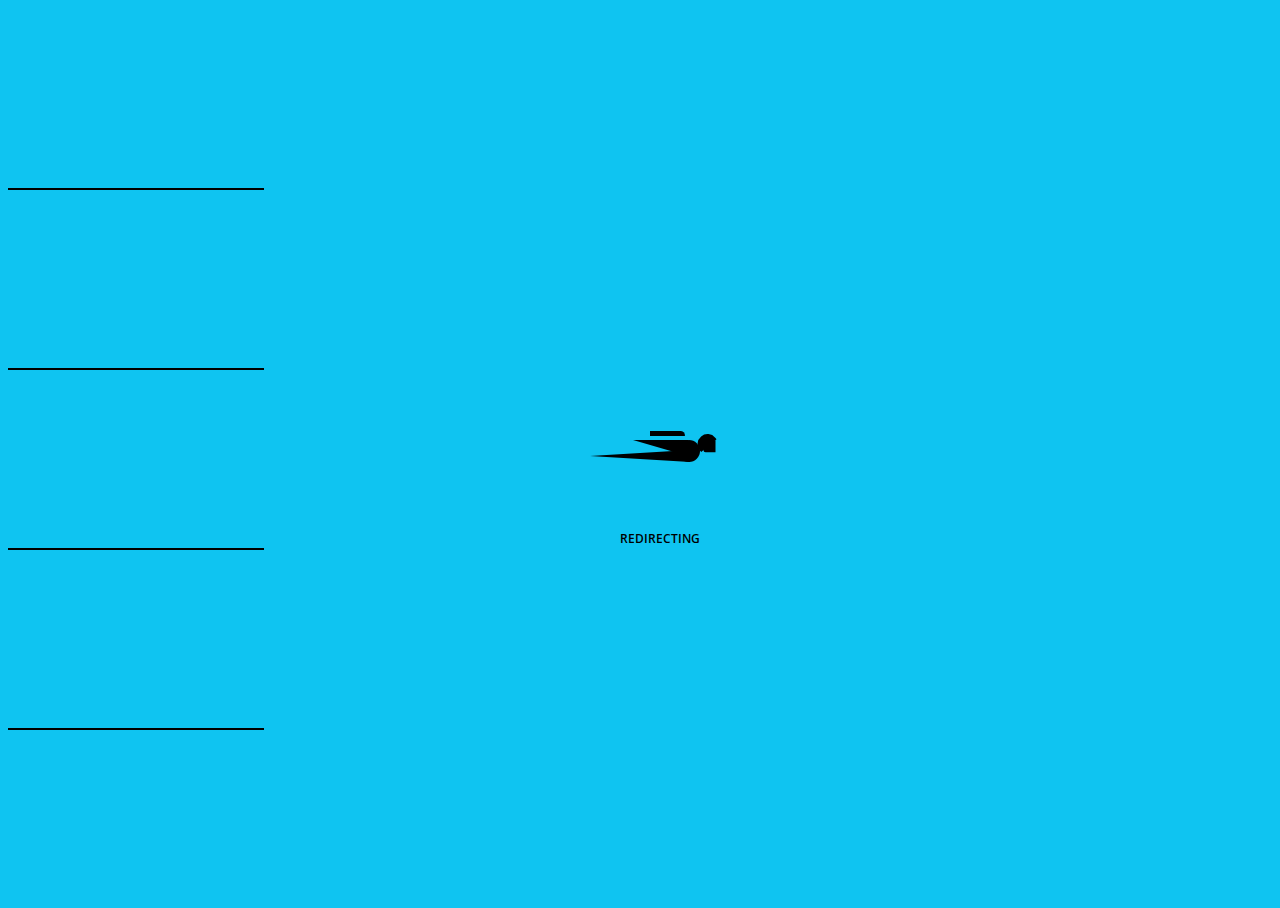
<file: index.html>
<html>
    <head>
        <title>HTML Redirect</title> 
    <meta http-equiv="refresh"
        content="3; url = https://sumeetkamble1503.github.io/Car-Rentals/homepage.html" /> 
        <link rel="stylesheet" href="index.css">
    </head>
    <body>
        <div class="body">
            <span>
              <span></span>
              <span></span>
              <span></span>
              <span></span>
            </span>
            <div class="base">
              <span></span>
              <div class="face"></div>
            </div>
          </div>
          <div class="longfazers">
            <span></span>
            <span></span>
            <span></span>
            <span></span>
          </div>
          <h1>Redirecting</h1>
          
    </body>
</html>
</file>
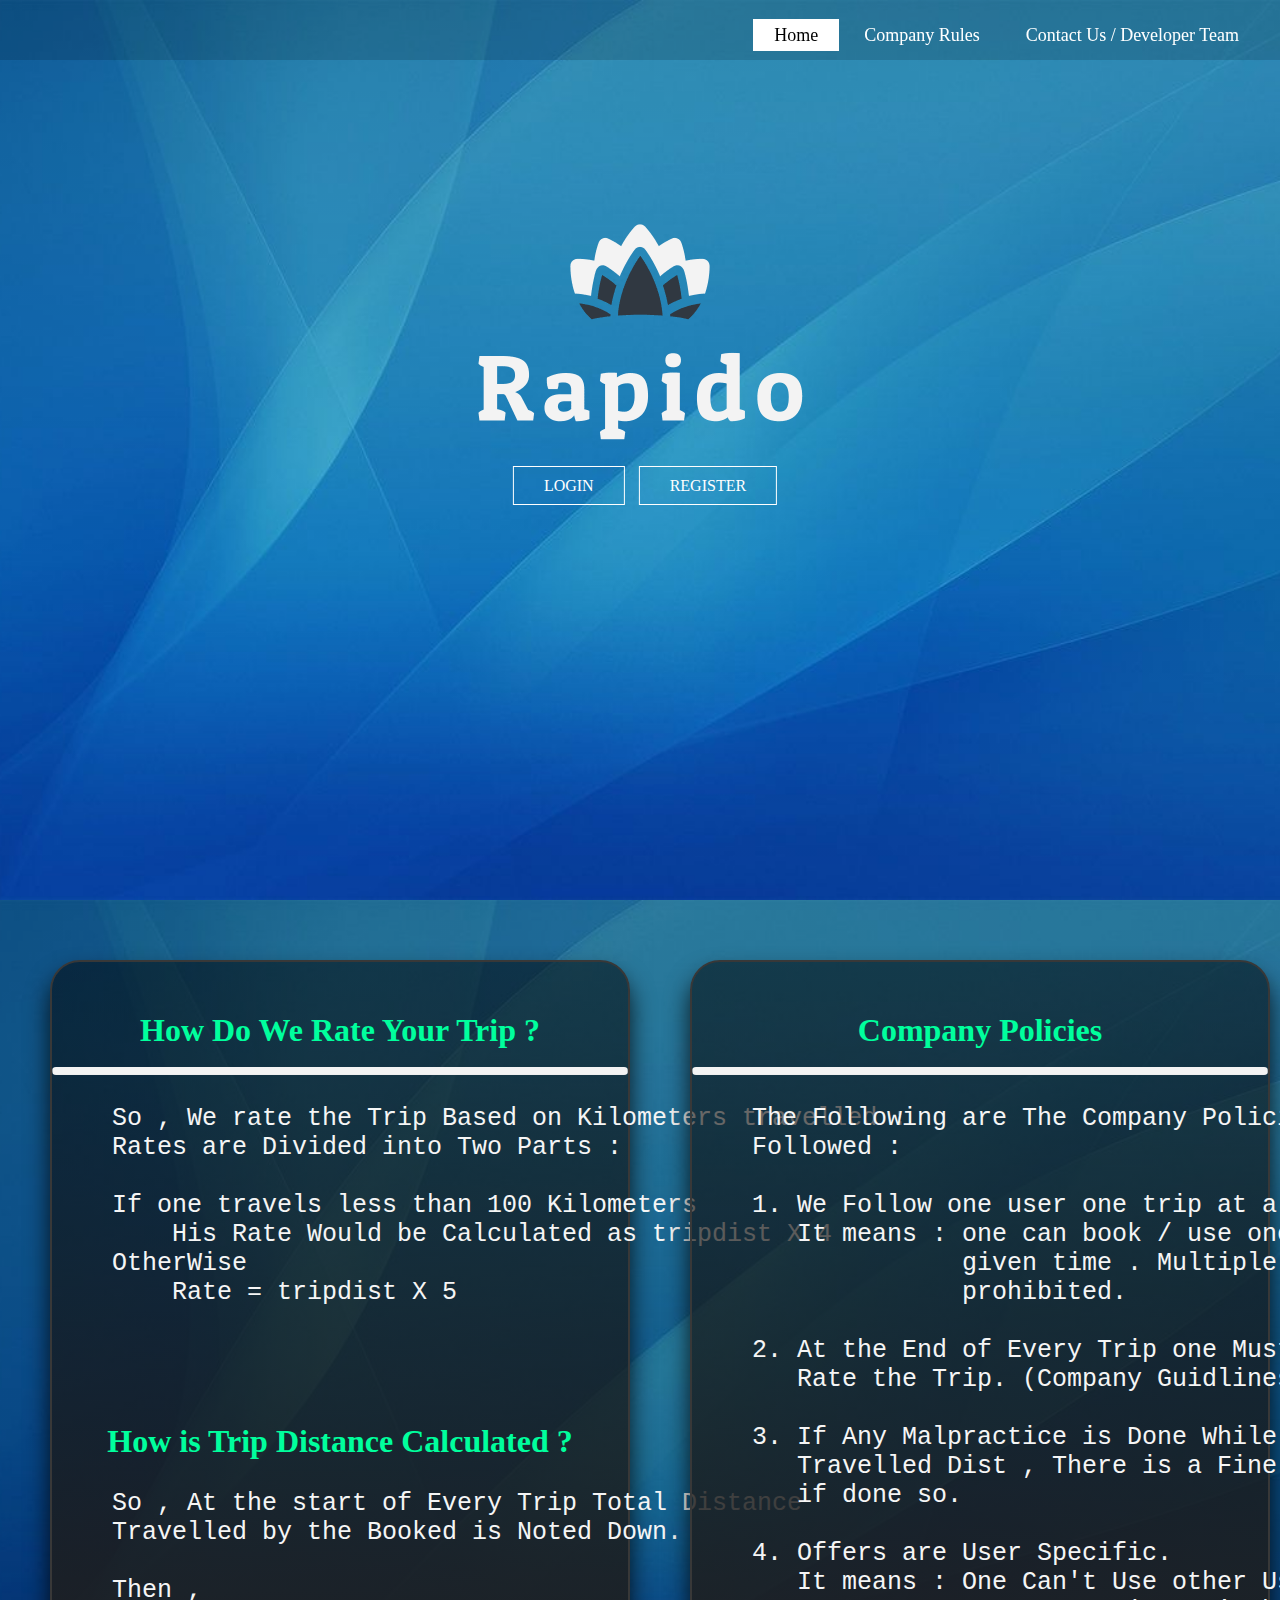
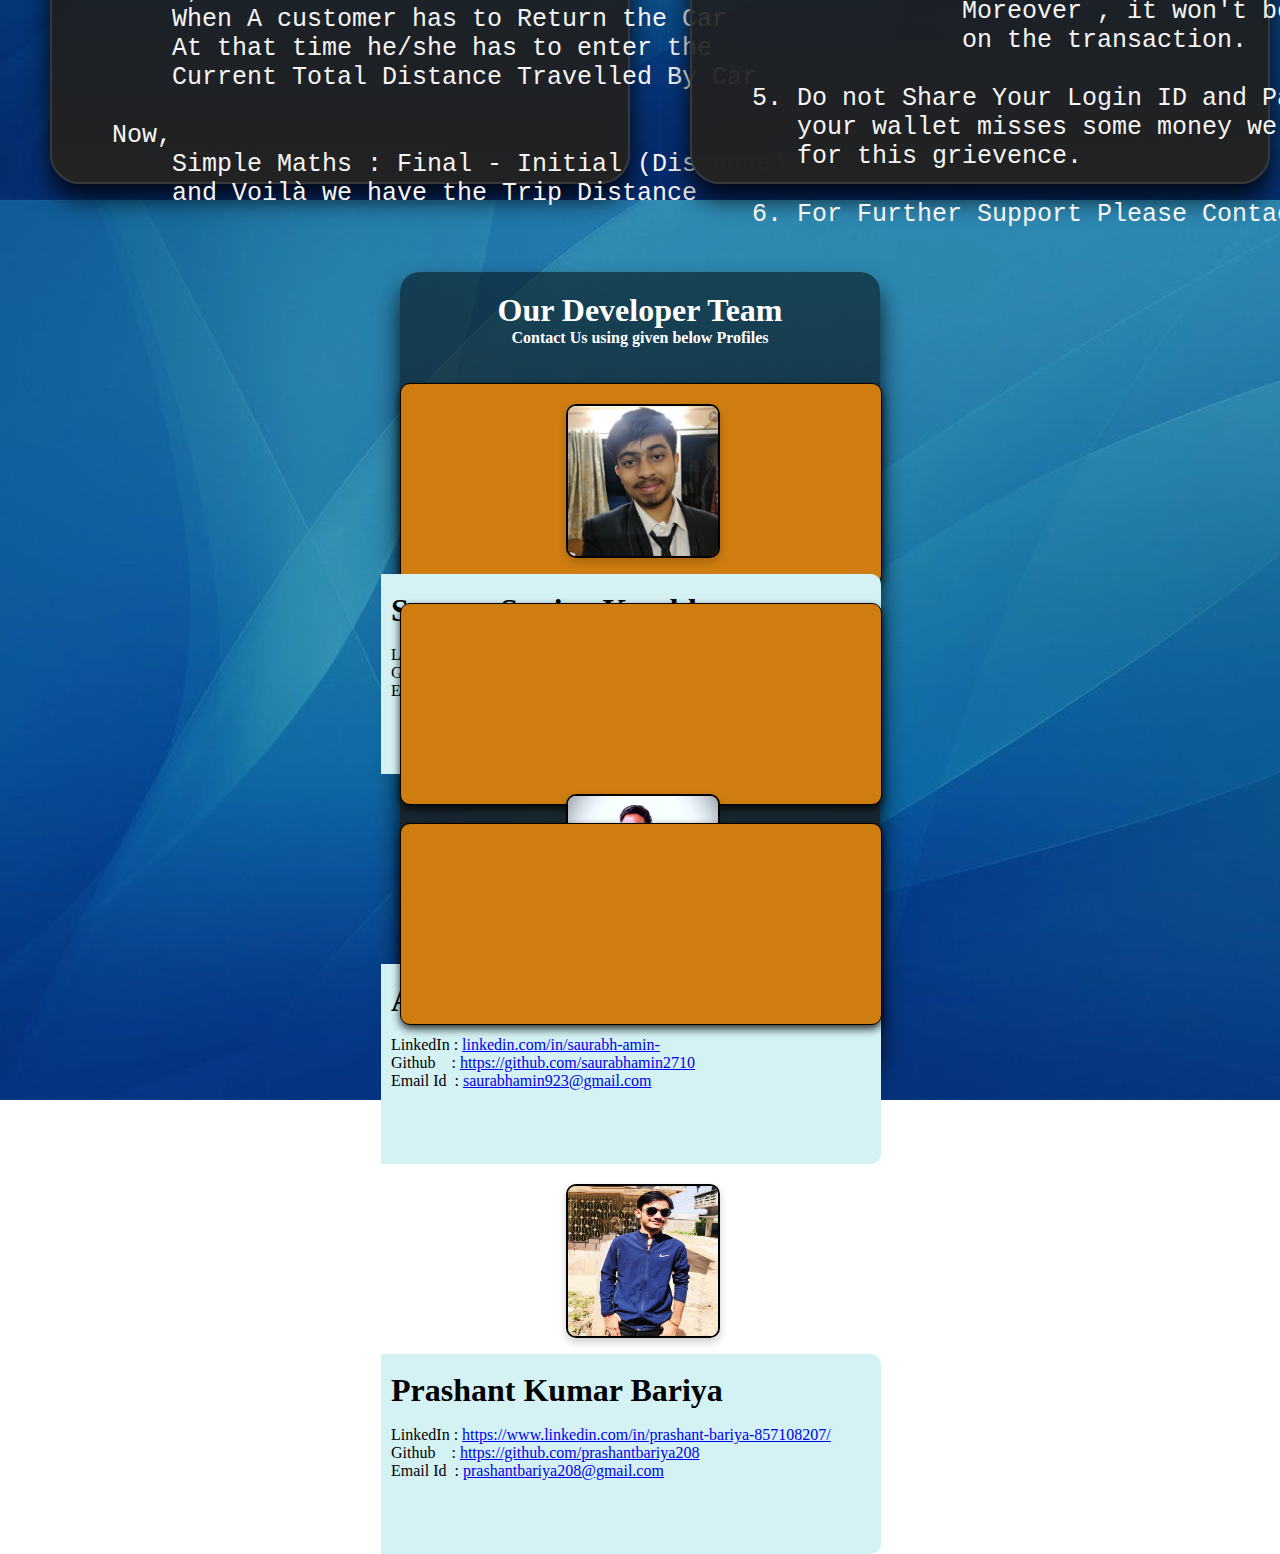
<file: homepage.html>
<html>
    <head>
        <link rel="stylesheet" href="https://unpkg.com/aos@next/dist/aos.css" />
        <link rel="stylesheet" href="contactus.css" />
        <link rel="icon" href="pp.png" type="image/png" />
        <!-- <meta http-equiv="refresh" content="3"> -->
        <title>
            Homepage
        </title>
    </head>
    <body>
        <link rel="stylesheet" href="homepage.css" type="text/css">
            <div class="container">    
                <div class="child">

                <div class="navbar">
                    <ul>
                        <li class = "active" ><a href="homepage.html"> Home </a></li>
                        <li><a href="#company"> Company Rules </a></li>
                        <li><a href="#contactus"> Contact Us / Developer Team </a></li>
                    </ul>
                </div>

        
                <div class="first">
                    <a id="home">
                        <div class="logo">
                            <img src="logo_transparent.png" alt="lolololo">
                        </div>
                        <div class="button1">
                            <a href="login.html" class="btn1">LOGIN</a>
                            
                            <a href="signup.html" class="btn1">REGISTER</a>                                                                    
                        </div>
                    </a>
                </div>
            </div>

            <a id="company">
                    <div class="second" >
                        <div class="secondleft">
                            <h1>
                                How Do We Rate Your Trip ?
                            </h1>
                            <br>
                            <hr class="hello">
<pre class="rate">

    So , We rate the Trip Based on Kilometers travelled :
    Rates are Divided into Two Parts :

    If one travels less than 100 Kilometers
        His Rate Would be Calculated as tripdist X 4
    OtherWise
        Rate = tripdist X 5

    

            
</pre>
<h1>How is Trip Distance Calculated ?</h1>
<pre class="rate">

    So , At the start of Every Trip Total Distance
    Travelled by the Booked is Noted Down.

    Then ,
        When A customer has to Return the Car
        At that time he/she has to enter the
        Current Total Distance Travelled By Car

    Now,
        Simple Maths : Final - Initial (Distance)
        and Voilà we have the Trip Distance
    

            
</pre>
                        </div>
                        <div class="secondright">
                            <h1 class="right">
                                Company Policies
                            </h1>
                            <br>
                            <hr class="hello">
<pre class="rate">

    The Following are The Company Policies Which are to 
    Followed :

    1. We Follow one user one trip at a Time.
       It means : one can book / use one car at a 
                  given time . Multiple bookings are 
                  prohibited.

    2. At the End of Every Trip one Must Complusoryily
       Rate the Trip. (Company Guidlines).

    3. If Any Malpractice is Done While Inputing the 
       Travelled Dist , There is a Fine of 500Rs to be paid
       if done so.

    4. Offers are User Specific.
       It means : One Can't Use other Users Offers
                  Moreover , it won't be applicable 
                  on the transaction.
                  
    5. Do not Share Your Login ID and Password , if
       your wallet misses some money we are not to be held
       for this grievence.

    6. For Further Support Please Contact Admin.

        
</pre>
                        </div>
                    </div>
                </a>

            
            <a id="contactus"> 
                    <div class="third" >
                        <br><br>
                        <br><br>
                        <div class="developers">
                            <div class="devblock">
                                <h1 class="dev">Our Developer Team</h1>
                                <h4>Contact Us using given below Profiles</h4>
                                <br><br>
                                <div class="creator">
                                    
                                        <div class="imageCSS">
                                            <img src="sumeet1.jpg" height="150px" width="150px" class="imageCSS1" alt="Sumeet's Photo">
                                        </div>
                                   
                                    <div class="titleCSS">
                                        <br>
                                        <h1 class="titlename"> Sumeet Sanjay Kamble </h1>
                                        <br><br><br>
                                        <p>LinkedIn : 
                                            <a href="https://www.linkedin.com/in/sumeet-kamble-92140a170/">
                                                https://www.linkedin.com/in/sumeet-kamble-92140a170/
                                            </a>
                                            <br>
                                            Github &nbsp;&nbsp;&nbsp;: 
                                            <a href="https://github.com/SumeetKamble1503">
                                                https://github.com/SumeetKamble1503 
                                            </a>
                                             </br>
                                            Email Id &nbsp;: 
                                            <a href="https://mail.google.com/mail/u/0/#inbox?compose=new">
                                                sumeetkamble0015@gmail.com
                                            </a>
                                        </p>
                                    </div>
                                </div>
                                </br>
                                <div class="creator">
                                    
                                        <div class="imageCSS">
                                            <img src="saurabh1.jpeg" height="150px" width="150px" class="imageCSS1" alt="Saurabh's Photo">
                                        </div>
                                   
                                    <div class="titleCSS">
                                        <br>
                                        <h1 class="titlename">Amin Saurabhkumar Rajeshbhai</h1>
                                        <br><br><br>
                                        <p>LinkedIn : 
                                            <a href="https://www.linkedin.com/in/parva-patel-b95235193/">
                                                linkedin.com/in/saurabh-amin-
                                            </a>
                                            </br>
                                                Github &nbsp;&nbsp;&nbsp;: 
                                                <a href="https://github.com/saurabhamin2710">
                                                    https://github.com/saurabhamin2710
                                            </a>
                                            </br>
                                                Email Id &nbsp;: 
                                                <a href="https://mail.google.com/mail/u/0/#inbox?compose=new">
                                                    saurabhamin923@gmail.com
                                            </a>
                                        </p>
                                    </div>
                                </div>

                                </br>
                                <div class="creator">
                                    
                                        <div class="imageCSS">
                                            <img src="prashant.jpeg" height="150px" width="150px" class="imageCSS1" alt="Prashant's Photo">
                                        </div>
                                   
                                    <div class="titleCSS">
                                        <br>
                                        <h1 class="titlename">Prashant Kumar Bariya</h1>
                                        <br><br><br>
                                        <p>LinkedIn : 
                                            <a href="https://www.linkedin.com/in/prashant-bariya-857108207">
                                                https://www.linkedin.com/in/prashant-bariya-857108207/ 
                                            </a>
                                            </br>
                                                Github &nbsp;&nbsp;&nbsp;: 
                                                <a href="https://github.com/prashantbariya208">
                                                    https://github.com/prashantbariya208
                                            </a>
                                            </br>
                                                Email Id &nbsp;: 
                                                <a href="https://mail.google.com/mail/u/0/#inbox?compose=new">
                                                    prashantbariya208@gmail.com
                                            </a>
                                        </p>

                                    </div>
                                </div>
                                </br>
                            </div>
                        </div>
                    </div>
                </a>
            </div>
        </div>
    </body>
</html>
</file>
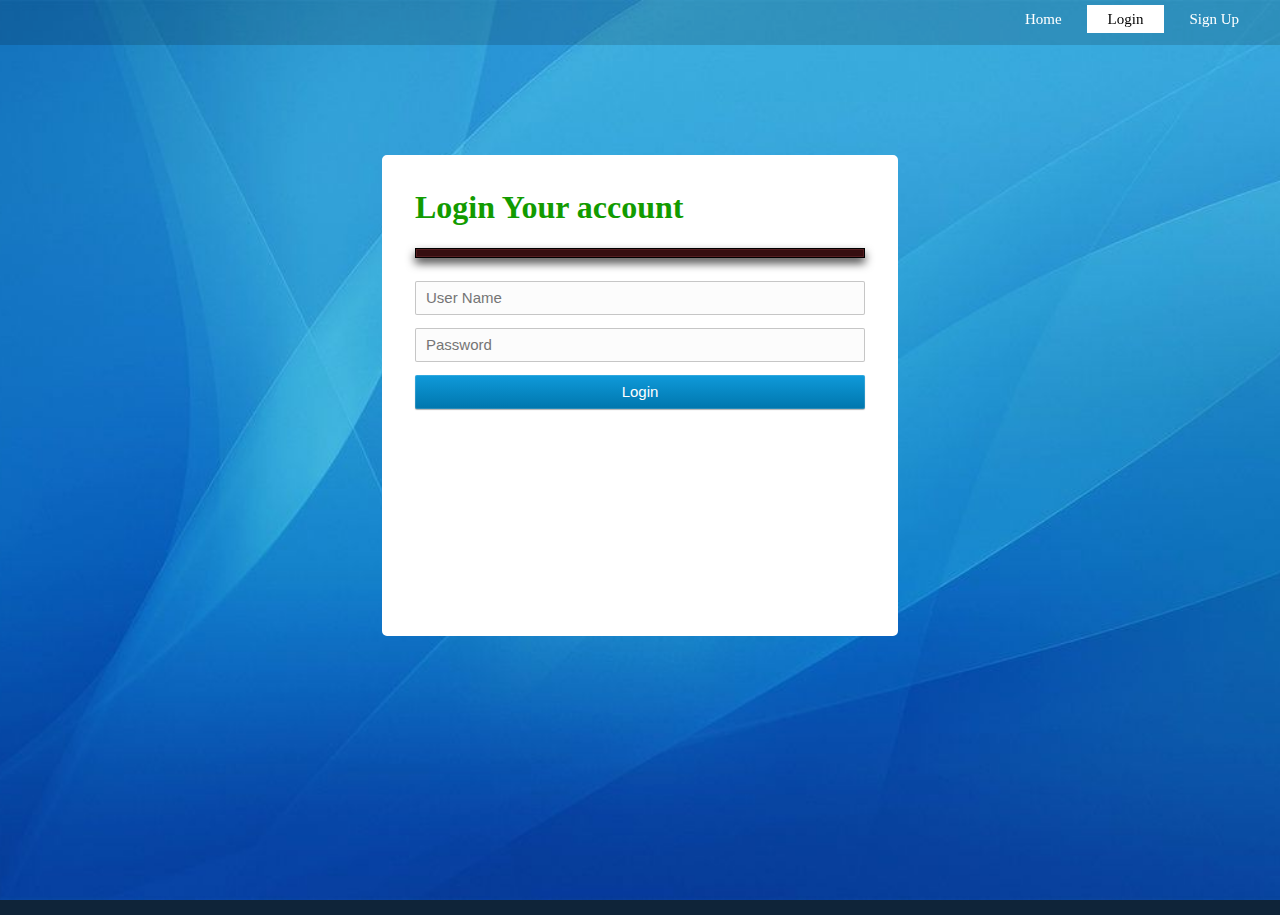
<file: login.html>
<script>
<?php
    include 'functionsignup.php';
    $_SESSION['message'] = '';
    // $mysqli = new mysqli('localhost' ,'root','', 'accounts');
    if ($_SERVER["REQUEST_METHOD"] == "POST") {
        // $username = $mysqli->real_escape_string($_POST['username']);
        $username = $_POST['username'];
        $password = md5($_POST['password']);

        $str="SELECT * FROM users where username = '$username' and password = '$password'";
        $result=ExecuteQuery($str);
        $no_rows = mysqli_num_rows($result);
        $row = mysqli_fetch_assoc($result);

        
        if($no_rows < 1){
            $_SESSION['message'] = 'Invalid Credentials';
        }
        else{
            //admin and pass
            if($username == "admin" && $password == md5("pass"))
            {
                session_start();
                $_SESSION['username'] = $username;
                $_SESSION['loggedin'] = true;
                $_SESSION['avatar'] = $row['avatar'];
                header("location: admin.php");
            }
            else
            {
                
                session_start();
                $_SESSION['username'] = $username;
                $_SESSION['loggedin'] = true;
                $_SESSION['avatar'] = $row['avatar'];
                header("location: profile.php");
            }
            
            // echo $username;
            // die();
           
        }
    }
           
?>
</script>

<html>
    <head>
            <link href="//db.onlinewebfonts.com/c/a4e256ed67403c6ad5d43937ed48a77b?family=Core+Sans+N+W01+35+Light" rel="stylesheet" type="text/css"/>
            <link rel="stylesheet" href="signup.css" type="text/css">
            <link rel="stylesheet" href="navbar.css" type="text/css">
            <link rel="icon" href="pp.png" type="image/png" />
    </head>
    <body>
            
            <div class="navbar">
                    <ul>
                        <li><a href="homepage.html"> Home </a></li>
                        <li class="active"><a href="login.html"> Login </a></li>
                        <li ><a href="signup.php"> Sign Up </a></li>
                    </ul>
            </div>

            <div class="body-content">
                <div class="module">
                    <h1 class = "create"> <b>Login Your account </b> </h1>
                    <form class="form" action="login.php" method="post" enctype="multipart/form-data" autocomplete="off">
                        <div class="alert alert-error"> <?= $_SESSION['message'] ?> </div>
                        <input type="text" placeholder="User Name" name="username" required />
                        <input type="password" placeholder="Password" name="password" autocomplete="new-password" required />
                        <input type="submit" value="Login" name="Login" class="btn btn-block btn-primary" />
                    </form>
                </div>
            </div>
    </body>
</html>
</file>
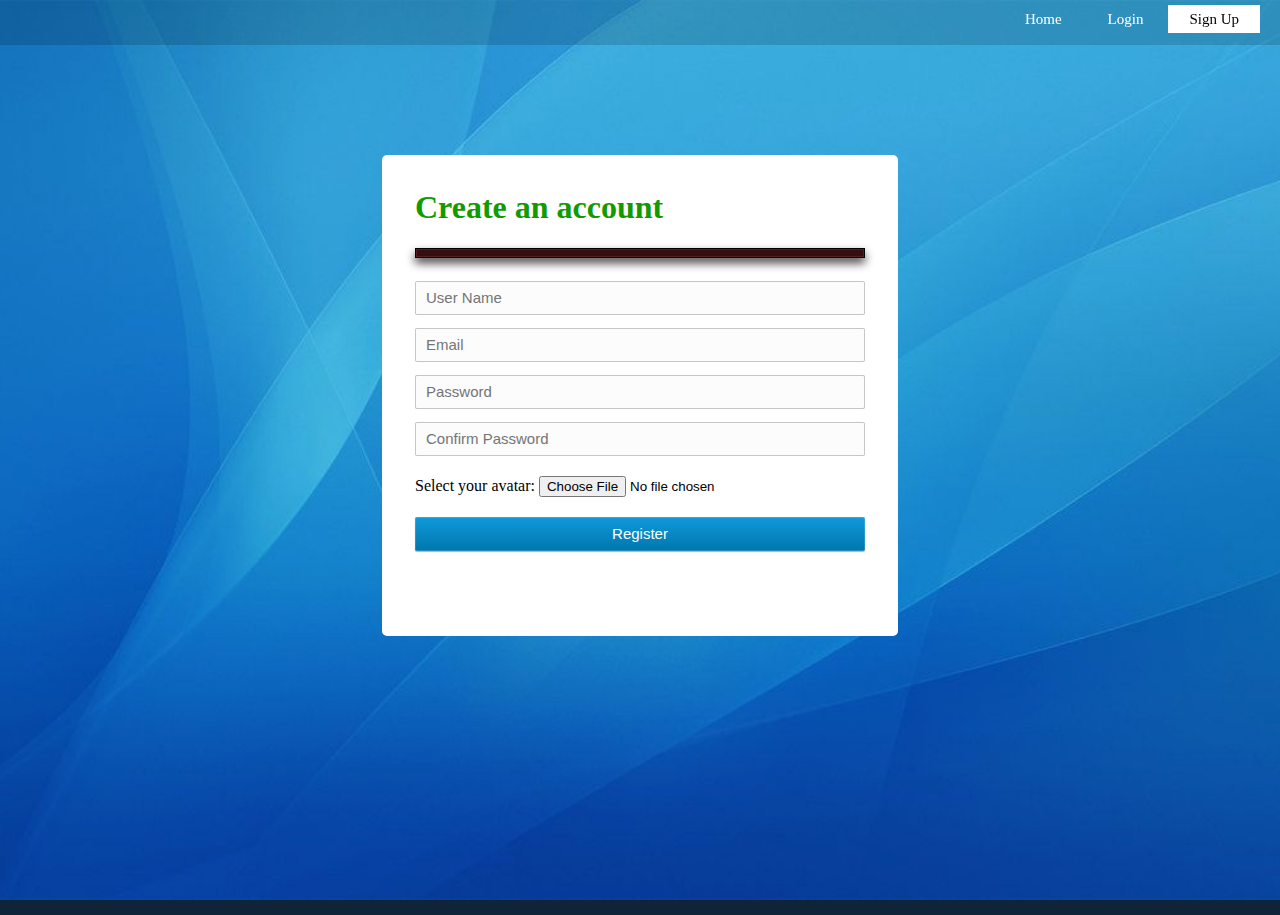
<file: signup.html>
<script>
<?php
    include 'functionsignup.php';
    session_start();
    // $_SESSION['message'] = '';

    $mysqli = new mysqli('localhost' ,'root','', 'accounts');

    if($_SERVER['REQUEST_METHOD'] == 'POST'){
        if($_POST['password'] == $_POST['confirmpassword']){
            $username = $mysqli->real_escape_string($_POST['username']);
            $email = $mysqli->real_escape_string($_POST['email']);
            $password = md5($_POST['password']); //md5 hash password security
            $avatar_path = $mysqli->real_escape_string('images/'.$_FILES['avatar']['name']);
//
// checks if username is already registered or not

            $str = " SELECT checkuser('$username','$email') as numRows ";
            $result=ExecuteQuery($str);
            $row = mysqli_fetch_assoc($result);

            $numRows = $row['numRows'];
            if($numRows > 0){
                $_SESSION['message'] = 'User Already Exist with this Credentials';
            }
            else{
//
            //make sure file type is image
                if(preg_match("!image!",$_FILES['avatar']['type'])){

                    //copy the image to the images folder
                    if(copy($_FILES['avatar']['tmp_name'] ,  $avatar_path)){

                        $_SESSION['username'] = $username;
                        $_SESSION['avatar'] = $avatar_path;
                        
                        $sql = "INSERT INTO users (username , email , password , avatar) " . "VALUES ('$username' , '$email' , '$password' , '$avatar_path')";

                        // if the query is successful redirect to welcome.php page , done!
                        if($mysqli->query($sql) === true){
                            $_SESSION['message'] = "Registration successful , added $username to the database";
                            $_SESSION['loggedin'] = true;

                            $sql = "SELECT * from users where username = '$username'";
                            $result = ExecuteQuery($sql);
                            $row = mysqli_fetch_assoc($result);
                            $idd = $row['id'];

                            $strr = "SELECT * from offers where userid = 27 ";
                            $resultr = ExecuteQuery($strr);
                            while($rowr = mysqli_fetch_assoc($resultr)){
                                $offername = $rowr['offername'];
                                $discount = $rowr['discount'];

                                $sql = "INSERT INTO offers (offername , userid , discount ) " . "VALUES ('$offername' ,'$idd' , '$discount')";
                                $result = ExecuteQuery($sql);
                            }

                            
                            header("location: profile.php");
                        }
                        else{
                            $_SESSION['message'] = "User could not be added to the database";
                        }
                    
                    }
                    else{
                        $_SESSION['message'] = "File upload FAiled";
                    }
                }
                else{
                    $_SESSION['message'] = "Please only upload jpg , png type of files";
                }
            }
        }
        else{
            $_SESSION['message'] = "two passwords did not match";
        }
    }

?>
</script>

<html>
    <head>
            <link rel="icon" href="pp.png" type="image/png" />
            <link href="//db.onlinewebfonts.com/c/a4e256ed67403c6ad5d43937ed48a77b?family=Core+Sans+N+W01+35+Light" rel="stylesheet" type="text/css"/>
            <link rel="stylesheet" href="signup.css" type="text/css">
            <link rel="stylesheet" href="navbar.css" type="text/css">
    </head>
    <body>
            
            
            <div class="navbar">
                    <ul>
                        <li><a href="homepage.html"> Home </a></li>
                        <li><a href="login.html"> Login </a></li>
                        <li class="active"><a href="signup.html"> Sign Up </a></li>
                    </ul>
            </div>

            <div class="body-content">
                <div class="module">
                    <h1 class = "create"> <b>Create an account </b> </h1>
                    <form class="form" action="signup.php" method="post" enctype="multipart/form-data" autocomplete="off">
                        <div class="alert alert-error"> <?= $_SESSION['message'] ?> </div>
                        <input type="text" placeholder="User Name" name="username" required />
                        <input type="email" placeholder="Email" name="email" required />
                        <input type="password" placeholder="Password" name="password" autocomplete="new-password" required />
                        <input type="password" placeholder="Confirm Password" name="confirmpassword" autocomplete="new-password" required />
                        <div class="avatar"><label>Select your avatar: </label><input type="file" name="avatar" accept="image/*" required /></div>
                        <input type="submit" value="Register" name="register" class="btn btn-block btn-primary" />
                    </form>
                </div>
            </div>
        
    </body>
</html>
</file>
<file: index.css>
@import url(https://fonts.googleapis.com/css?family=Open+Sans:300);
 body {
	 background-color: #0fc4f1;
	 overflow: hidden;
}
/* #f1c40f */
 h1 {
	 position: absolute;
	 font-family: 'Open Sans';
	 font-weight: 600;
	 font-size: 12px;
	 text-transform: uppercase;
	 left: 50%;
	 top: 58%;
	 margin-left: -20px;
}
 .body {
	 position: absolute;
	 top: 50%;
	 margin-left: -50px;
	 left: 50%;
	 animation: speeder 0.4s linear infinite;
}
 .body > span {
	 height: 5px;
	 width: 35px;
	 background: #000;
	 position: absolute;
	 top: -19px;
	 left: 60px;
	 border-radius: 2px 10px 1px 0;
}
 .base span {
	 position: absolute;
	 width: 0;
	 height: 0;
	 border-top: 6px solid transparent;
	 border-right: 100px solid #000;
	 border-bottom: 6px solid transparent;
}
 .base span:before {
	 content: "";
	 height: 22px;
	 width: 22px;
	 border-radius: 50%;
	 background: #000;
	 position: absolute;
	 right: -110px;
	 top: -16px;
}
 .base span:after {
	 content: "";
	 position: absolute;
	 width: 0;
	 height: 0;
	 border-top: 0 solid transparent;
	 border-right: 55px solid #000;
	 border-bottom: 16px solid transparent;
	 top: -16px;
	 right: -98px;
}
 .face {
	 position: absolute;
	 height: 12px;
	 width: 20px;
	 background: #000;
	 border-radius: 20px 20px 0 0;
	 transform: rotate(-40deg);
	 right: -125px;
	 top: -15px;
}
 .face:after {
	 content: "";
	 height: 12px;
	 width: 12px;
	 background: #000;
	 right: 4px;
	 top: 7px;
	 position: absolute;
	 transform: rotate(40deg);
	 transform-origin: 50% 50%;
	 border-radius: 0 0 0 2px;
}
 .body > span > span:nth-child(1), .body > span > span:nth-child(2), .body > span > span:nth-child(3), .body > span > span:nth-child(4) {
	 width: 30px;
	 height: 1px;
	 background: #000;
	 position: absolute;
	 animation: fazer1 0.2s linear infinite;
}
 .body > span > span:nth-child(2) {
	 top: 3px;
	 animation: fazer2 0.4s linear infinite;
}
 .body > span > span:nth-child(3) {
	 top: 1px;
	 animation: fazer3 0.4s linear infinite;
	 animation-delay: -1s;
}
 .body > span > span:nth-child(4) {
	 top: 4px;
	 animation: fazer4 1s linear infinite;
	 animation-delay: -1s;
}
 @keyframes fazer1 {
	 0% {
		 left: 0;
	}
	 100% {
		 left: -80px;
		 opacity: 0;
	}
}
 @keyframes fazer2 {
	 0% {
		 left: 0;
	}
	 100% {
		 left: -100px;
		 opacity: 0;
	}
}
 @keyframes fazer3 {
	 0% {
		 left: 0;
	}
	 100% {
		 left: -50px;
		 opacity: 0;
	}
}
 @keyframes fazer4 {
	 0% {
		 left: 0;
	}
	 100% {
		 left: -150px;
		 opacity: 0;
	}
}
 @keyframes speeder {
	 0% {
		 transform: translate(2px, 1px) rotate(0deg);
	}
	 10% {
		 transform: translate(-1px, -3px) rotate(-1deg);
	}
	 20% {
		 transform: translate(-2px, 0px) rotate(1deg);
	}
	 30% {
		 transform: translate(1px, 2px) rotate(0deg);
	}
	 40% {
		 transform: translate(1px, -1px) rotate(1deg);
	}
	 50% {
		 transform: translate(-1px, 3px) rotate(-1deg);
	}
	 60% {
		 transform: translate(-1px, 1px) rotate(0deg);
	}
	 70% {
		 transform: translate(3px, 1px) rotate(-1deg);
	}
	 80% {
		 transform: translate(-2px, -1px) rotate(1deg);
	}
	 90% {
		 transform: translate(2px, 1px) rotate(0deg);
	}
	 100% {
		 transform: translate(1px, -2px) rotate(-1deg);
	}
}
 .longfazers {
	 position: absolute;
	 width: 100%;
	 height: 100%;
}
 .longfazers span {
	 position: absolute;
	 height: 2px;
	 width: 20%;
	 background: #000;
}
 .longfazers span:nth-child(1) {
	 top: 20%;
	 animation: lf 0.6s linear infinite;
	 animation-delay: -5s;
}
 .longfazers span:nth-child(2) {
	 top: 40%;
	 animation: lf2 0.8s linear infinite;
	 animation-delay: -1s;
}
 .longfazers span:nth-child(3) {
	 top: 60%;
	 animation: lf3 0.6s linear infinite;
}
 .longfazers span:nth-child(4) {
	 top: 80%;
	 animation: lf4 0.5s linear infinite;
	 animation-delay: -3s;
}
 @keyframes lf {
	 0% {
		 left: 200%;
	}
	 100% {
		 left: -200%;
		 opacity: 0;
	}
}
 @keyframes lf2 {
	 0% {
		 left: 200%;
	}
	 100% {
		 left: -200%;
		 opacity: 0;
	}
}
 @keyframes lf3 {
	 0% {
		 left: 200%;
	}
	 100% {
		 left: -100%;
		 opacity: 0;
	}
}
 @keyframes lf4 {
	 0% {
		 left: 200%;
	}
	 100% {
		 left: -100%;
		 opacity: 0;
	}
}
</file>
<file: contactus.css>
.creator{
    /* position: relative;
    display: inline-block;
    text-align: center;
    width: 1000px;
    height: 50px;
    background-color: darkgrey; */
    position: relative;
    /* display: inline-block; */
    text-align: center;
    width: 700px;
    height: 200px;
    max-width: 100%;
    margin: auto;
    padding: 0px;
    background-color: #cf7d11;
    border: 1px solid rgb(0, 0, 0);
    box-shadow: 0 4px 8px 0 rgba(0, 0, 0, 0.8);
    border-radius: 10px;
    color: black;
}
.imageCSS{
     position: relative;
    display: inline-block; 
    text-align: left;
    width: 150px;
    height: 150px;
    max-width: 100%;
    border-radius: 10px;

    margin: 20px 10px;
    padding: 0px;
    background-color: wheat;
    
}
.titleCSS{
    position: relative;
    float: right;
    /* display: inline-block; */
    text-align: left;
    width: 500px;
    max-width: 100%;
    height: 200px;
    max-height: 100%;
    
    padding: 0 10px; 
    border-radius: 0px 10px 10px 0px;
    background-color:#D4F1F4;
}
.textCSS{
    position: relative;
    float: right;
    /* display: inline-block; */
    text-align: left;
    width: 500px;
    max-width: 100%;
    
    margin: 0px 10px 10px 0px;  
    padding: 0 30px;
    /* background-color:rgb(141, 25, 25); */
}
.imageCSS1{
    border-radius: 10px;
    border: 2px solid black;
    box-shadow: 0 4px 8px 0 rgba(0, 0, 0, 0.2);                                         

}

/* .developers{
    background-color: black;
    
} */

h1{
    text-align: center;
    color: rgb(0, 255, 157);                
}

.titlename{
    /* text-align: center; */
    float: left;
    color: rgb(0, 0, 0);
}
</file>
<file: homepage.css>
*{
    margin: 0;
    padding: 0;
}
.body{
    overflow:hidden;
}
.navbar{
    z-index: 10;
    position: fixed;
    float: right;
    height: 60px;
    width: 100%;
    background-image: linear-gradient(rgba(0,0,0,0.15),rgba(0, 0, 0, 0.15));
}
ul{
    list-style: none;
    float: right;
    margin-top: 25px;
    margin-right: 20px;
}

ul li{
    display: inline-block;
}

ul li a{ 
   text-decoration: none;
   color: #fff;
   padding: 5px 20px;
   border: 1px solid transparent;
   font-size: 18px;

}

ul li a:hover{
    color: black;
    background-color: white;
}

ul li.active a{
    color: black;
    background-color: white;
}

.logo{
    position: absolute;
    top: 40%;
    left: 50%;
    transform: translate(-50%,-50%);
}
.logo img{
    width: 600px;
}

.button1{
    position: absolute;
    top: 54%;
    left: 50%;
    transform: translate(-50%,-50%);
}

.btn1{
    margin-left: 10px;
    border: 1px solid white;
    padding: 10px 30px;
    color: #fff;
    text-decoration: none;
}

.btn1:hover{
    color: black;
    background-color: white;
}

.first{
 
    height: 100%;
    background-image:linear-gradient(rgba(0,0,0,0.2),rgba(0,0,0,0)) ,url(bg2.jpg);
    background-position: center;
    background-size: cover;
}

.title{
    position: absolute;
    top: 40%;
    left: 50%;
    transform: translate(-50%,-50%);
    
}

.title h1{
    font-size: 100px;
    color: #fff;
}

.second{
    height: 100%;
    /* background-color: rgb(226, 240, 37); */
    background-image:linear-gradient(rgba(0,0,0,0.3),rgba(0,0,0,0.3)) ,url(bg2.jpg);
    background-position: center;
    background-size: cover;
}

.secondleft{
    padding-top: 50px;
    padding-bottom: 50px;
    position: absolute;
    width: 45%;
    height: 80%;
    border-radius: 30px;
    background-image:linear-gradient(#00000083,#222222);
    border: 2px solid rgb(56, 56, 56);
    margin-top: 60px;
    margin-left: 50px;
    box-shadow: 0 15px 25px 0 rgba(0, 0, 0, 0.8);
}

.secondright{
    padding-top: 50px;
    padding-bottom: 50px;
    position: absolute;
    left: 50%;
    width: 45%;
    height: 80%;
    border-radius: 30px;
    border: 2px solid rgb(56, 56, 56);
    background-image:linear-gradient(#00000083,#222222);
    margin-top: 60px;
    margin-left: 50px;
    box-shadow: 0 15px 25px 0 rgba(0, 0, 0, 0.8);
}

.third{
    height: 100%;
    /* background-color: rgb(160, 47, 32); */
    background-image:linear-gradient(rgba(0,0,0,0.2),rgba(0,0,0,0.2)) ,url(bg2.jpg);
    background-position: center;
    background-size: cover;
}

.thirdleft{
    position: center;
    width: 45%;
    height: 90%;
    display: inline-block;
    /* background-color: red; */
    margin-top: 60px;
    margin-left: 50px;
}

.thirdright{
    position: center;
    display: inline-block;
    width: 45%;
    height: 90%;
    /* background-color: red; */
    margin-left: 50px;
}

.endbar{
    height: 20%;
}

.container {
   scroll-snap-type: y mandatory;
   scroll-behavior: smooth;
   height: 100%;
}

.child{
    scroll-snap-align: start;
 
}


.dev{
    text-align: center;
    color: white;

}
h4{
    text-align: center;
    color: white;

}
hr {
    border-top: 7px solid rgb(243, 243, 243);
    padding-left: 50px;
    padding-right: 50px;
    border-radius: 500px;
}

.devblock{
    border-radius: 20px;
    padding-top: 20px;
    padding-bottom: 20px;
    margin-left: 400px;
    margin-right: 400px;
    margin-bottom: 400px;
    background-image:linear-gradient(#00000083,#222222);
    /* background-image:linear-gradient(#05135083,#60A3D9); */
    box-shadow: 0 15px 25px 0 rgba(0, 0, 0, 0.8);
}
.rate{
    font-size: 25px;
    color: whitesmoke;
}
</file>
<file: signup.css>
*{
    margin: 0;  
    /* padding: 0; */
}

.create{
    font-size: 2em;
    color: rgb(18, 155, 0);
    font-weight: bold;
    
    font-family: "Core Sans N W01 35 Light";
    font-weight: normal;
    margin: .67em 0;
    display: block;
}

#registered {
      margin-top: 0px; 
  } 
   
  #registered img {
      margin-bottom: 0px;
      width: 100px;
      height: 100px;
  }
  
  #registered span {
      clear: both;
      display: block;
  }
  
  img {
      margin-bottom: 20px;
  }
  
  .avatar {
      margin: 10px 0 20px 0;
      color: black;
  }
  
  .module{
    position:relative;
    border: 3px solid white;
    background-color: white;
    border-radius: 5px;
    padding: 10px 30px ;
    top:20%;    
    height:65%;
    width:450px;
    margin-left:auto;
    margin-right:auto;
    
  }
  
  .user {
      color: #66d8fc;
      font-weight: bold;
  }
  
  .userlist {
      float:left;
      padding: 30px;
  }
  
  .userlist span {
      color: #0590fc;
  }
  
  .welcome{
    position:relative;
    top:30%;    
    height:65%;
    width:900px;
    margin-left:auto;
    margin-right:auto;
    margin-top: 50px;
  }
  
  ::-moz-selection {
    background: #19547c;
  }
  ::selection {
    background: #19547c;
  }
  input::-moz-selection {
    background: #037db6;
  }
  input::selection {
    background: #037db6;
  }
  
  body{
    z-index: 0;
    margin-top: 0px;
    color: #fff;
    background-color:#f0f0f0;
    background:url('bg2.jpg') #0f2439 no-repeat center top;
    background-size: cover;
  }
  
  .body-content{
    margin-top: -15px;
    padding-top: 30px;
    position:relative;
    top:0px;
    height:700px;
    width:800px;
    margin-left:auto;
    margin-right:auto; 
    background: transparent;
  }
  
  select,
  textarea,
  input[type="text"],
  input[type="password"],
  input[type="email"]
  {
    height:30px;
    width:100%;;
    display: inline-block;
    vertical-align: middle;
    height: 34px;
    padding: 0 10px;
    margin-top: 3px;
    margin-bottom: 10px;
    font-size: 15px;
    line-height: 20px;
    border: 1px solid rgba(73, 73, 73, 0.3);
    background-color: rgba(250, 250, 250, 0.5);
    color: rgb(255, 255, 255);
    -moz-box-sizing: border-box;
    box-sizing: border-box;
    border-radius: 2px;
  }
  
  select,
  textarea,
  input[type="text"],
  input[type="password"],
  input[type="email"] {
      color: black;
    -webkit-appearance: none;
    -moz-appearance: none;
    -ms-appearance: none;
    appearance: none;
    -webkit-transition: background-position 0.2s, background-color 0.2s, border-color 0.2s, box-shadow 0.2s;
    transition: background-position 0.2s, background-color 0.2s, border-color 0.2s, box-shadow 0.2s;
  }
  select:hover,
  textarea:hover,
  input[type="text"]:hover,
  input[type="password"]:hover,
  input[type="email"]:hover {
    border-color: rgba(73, 73, 73, 0.3);
    background-color: rgba(73, 73, 73, 0.3);
    color: rgb(255, 255, 255);
  }
  select:focus,
  textarea:focus,
  input[type="text"]:focus,
  input[type="password"]:focus,
  input[type="email"]:focus {
    border: 2px solid;
    border-color: #1e5f99;
    background-color: rgba(0, 0, 0, 0.9);
    color: #ffffff;
  }
  .btn {
    text-overflow: ellipsis;
    white-space: nowrap;
    overflow: hidden;
    margin: 3px 0;
    padding: 6px 20px;
    font-size: 15px;
    line-height: 20px;
    height: 34px;
    background-color: rgba(0, 0, 0, 0.15);
    color: #00aeff;
    border: 1px solid rgba(255, 255, 255, 0.15);
    box-shadow: 0 0 rgba(0, 0, 0, 0);
    border-radius: 2px;
    -webkit-transition: background-color 0.2s, box-shadow 0.2s, background-color 0.2s, border-color 0.2s, color 0.2s;
    transition: background-color 0.2s, box-shadow 0.2s, background-color 0.2s, border-color 0.2s, color 0.2s;
  }
  .btn.active,
  .btn:active {
    padding: 7px 19px 5px 21px;
  }
  .btn.disabled:active,
  .btn[disabled]:active,
  .btn.disabled.active,
  .btn[disabled].active {
    padding: 6px 20px !important;
  }
  .btn:hover,
  .btn:focus {
    background-color: rgba(0, 0, 0, 0.25);
    color: #ffffff;
    border-color: rgba(255, 255, 255, 0.3);
    box-shadow: 0 0 rgba(0, 0, 0, 0);
  }
  .btn:active,
  .btn.active {
    background-color: rgba(0, 0, 0, 0.15);
    color: rgba(255, 255, 255, 0.8);
    border-color: rgba(255, 255, 255, 0.07);
    box-shadow: inset 1.5px 1.5px 3px rgba(0, 0, 0, 0.5);
  }
  .btn-primary {
    background-color: #098cc8;
    color: #ffffff;
    border: 1px solid transparent;
    box-shadow: 0 0 rgba(0, 0, 0, 0);
    border-radius: 2px;
    -webkit-transition: background-color 0.2s, box-shadow 0.2s, background-color 0.2s, border-color 0.2s, color 0.2s;
    transition: background-color 0.2s, box-shadow 0.2s, background-color 0.2s, border-color 0.2s, color 0.2s;
    background-image: -webkit-linear-gradient(top, #0f9ada, #0076ad);
    background-image: linear-gradient(to bottom, #0f9ada, #0076ad);
    border: 0;
    box-shadow: 0 1px 1px rgba(0, 0, 0, 0.3), 0 0 0 1px rgba(255, 255, 255, 0.15) inset;
  }
  .btn-primary:hover,
  .btn-primary:focus {
    background-color: #21b0f1;
    color: #ffffff;
    border-color: transparent;
    box-shadow: 0 0 rgba(0, 0, 0, 0);
  }
  .btn-primary:active,
  .btn-primary.active {
    background-color: #006899;
    color: rgba(255, 255, 255, 0.7);
    border-color: transparent;
    box-shadow: inset 1.5px 1.5px 3px rgba(0, 0, 0, 0.5);
  }
  .btn-primary:hover,
  .btn-primary:focus {
    background-image: -webkit-linear-gradient(top, #37c0ff, #0097dd);
    background-image: linear-gradient(to bottom, #37c0ff, #0097dd);
  }
  .btn-primary:active,
  .btn-primary.active {
    background-image: -webkit-linear-gradient(top, #006ea1, #00608d);
    background-image: linear-gradient(to bottom, #006ea1, #00608d);
    box-shadow: 1px 1px 2px rgba(0, 0, 0, 0.6) inset, 0 0 0 1px rgba(255, 255, 255, 0.07) inset;
  }
  .btn-block {
    display: block;
    width: 100%;
    padding-left: 0;
    padding-right: 0;
  }
  
  .alert {
    -moz-box-sizing: border-box;
    box-sizing: border-box;
    padding: 4px 20px 4px 20px;
    font-size: 13px;
    line-height: 20px;
    margin-bottom: 20px;
    text-shadow: none;
    position: relative;
    background-color: #272e3b;
    color: rgba(255, 255, 255, 0.7); 
    border: 1px solid #000;  
     box-shadow: 0 0 0 1px #363d49 inset, 0 5px 10px rgba(0, 0, 0, 0.75);
  }

.alert:empty{
    display: none;
    
}
  .alert-error {
    color: #f00;
    background-color: #360e10;
    box-shadow: 0 0 0 1px #551e21 inset, 0 5px 10px rgba(0, 0, 0, 0.75);
  }
  
  .alert-success {
    color: #21ec0c;
    background-color: #15360e;
    box-shadow: 0 0 0 1px #2a551e inset, 0 5px 10px rgba(0, 0, 0, 0.75);
  }
</file>
<file: navbar.css>
*{  
    margin:0;
    padding:0;
}

.navbar{
    z-index: 10;
    position: fixed;
    float: right;
    height: 60px;
    width: 100%;
    background-image: linear-gradient(rgba(0,0,0,0.15),rgba(0, 0, 0, 0.15));
}
ul{
    list-style: none;
    float: right;
    margin-top: 25px;
    margin-right: 20px;
}

ul li{
    display: inline-block;
}

ul li a{ 
   text-decoration: none;
   color: #fff;
   padding: 5px 20px;
   border: 1px solid transparent;
   font-size: 15px;

}

ul li a:hover{
    color: black;
    background-color: white;
}

ul li.active a{
    color: black;
    background-color: white;
}

.profile{
   padding-right: 50px;
    padding-left: 50px;
    padding-top: 80px;
}

/* ul li.logoutbtn a{
    color: rgb(255, 255, 255);
    background-color: rgb(30, 255, 0);
} */
</file>
